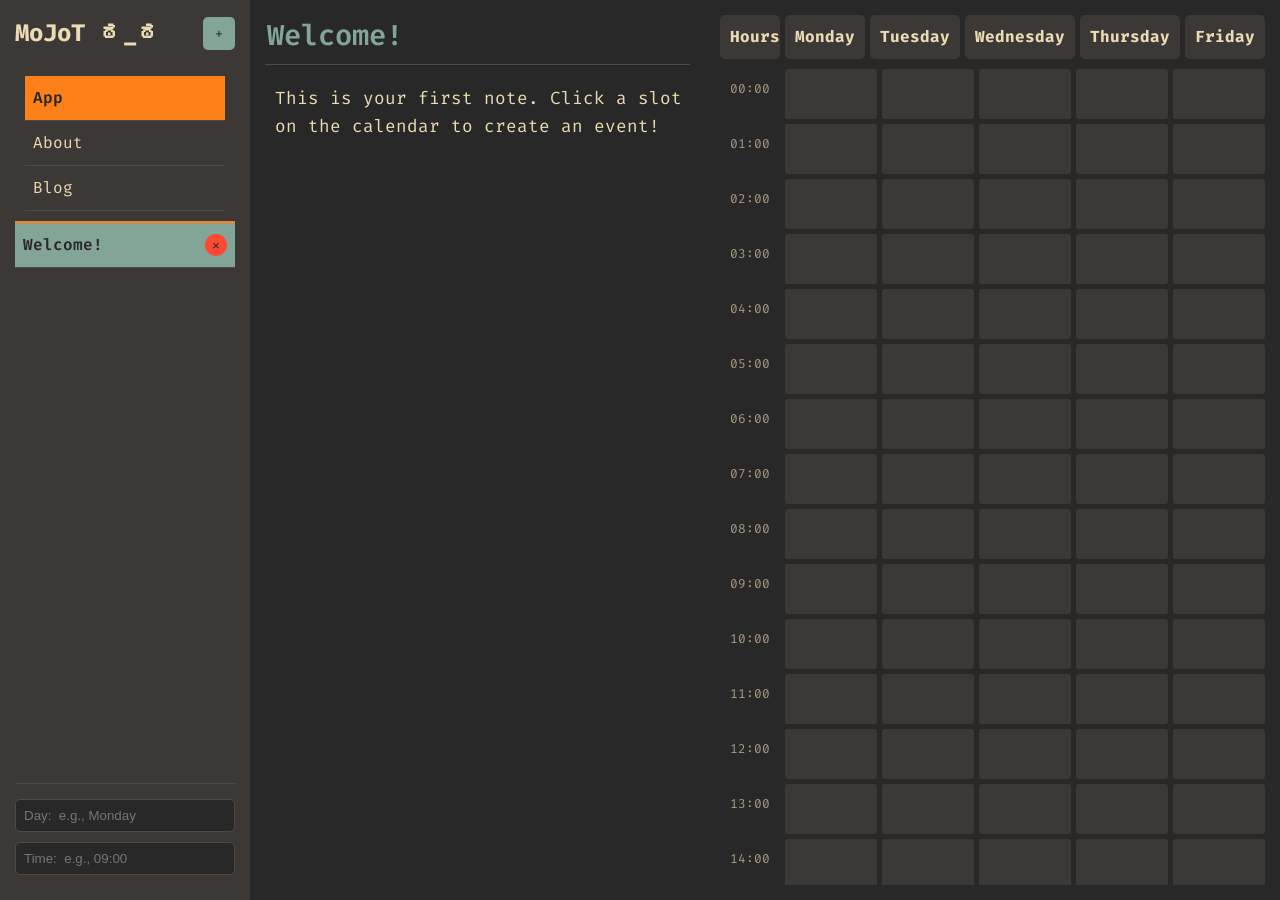
<file: index.html>
<!DOCTYPE html>
<html>
<head>
    <link rel="stylesheet" type="text/css" href="css/style.css">
    <link rel="stylesheet" type="text/css" media="only screen and (max-width: 768px)" href="css/style_mobile.css">
	<title> MoJoT ಠ_ಠ </title>
	<meta name="Tufan's Profile" content="Assignment" />
	    <meta name="viewport" content="width=device-width, maximum-scale=3.0,
	minimum-scale=1.0, initial-scale=1" />
	    <link rel="icon" href="favicon.ico" type="image/x-icon">
	</head>

	<body>    <div id="app">
        <aside id="sidebar">
            <header>
                <h2>
                    <a href="https://github.com/poaeo/MoJoT" target="_blank" style="text-decoration: none; color: inherit;">
                    MoJoT ಠ_ಠ
                    </a>
                </h2>
                <button id="new-note">+</button>
            </header>
                <nav>
                    <ul>
                        <li class="active"><a href="index.html">App</a></li>
                        <li><a href="about.html">About</a></li>
                        <li><a href="blog.html">Blog</a></li>
                    </ul>
                </nav>
            <ul id="file-list">
                <!-- JS will fill here at runtime, with the use of magic -->
            </ul>

            <div id="calendar-properties">
                <input type="text" id="prop-day" placeholder="Day:  e.g., Monday">
                <input type="text" id="prop-start-hour" placeholder="Time:  e.g., 09:00">
            </div>
        </aside>

        <main id="editor-area">
            <input type="text" id="editor-title-input" placeholder="Note Title..." />
            <textarea id="editor" placeholder="Start writing..."></textarea>
        </main>
            <section id="calendar-area">
                <header>
                    <div class="calendar-grid-header">
                        <div class="grid-header">Hours</div>
                        <div class="grid-header" data-day="Monday" style="cursor: pointer;">Monday</div>
                        <div class="grid-header" data-day="Tuesday" style="cursor: pointer;">Tuesday</div>
                        <div class="grid-header" data-day="Wednesday" style="cursor: pointer;">Wednesday</div>
                        <div class="grid-header" data-day="Thursday" style="cursor: pointer;">Thursday</div>
                        <div class="grid-header" data-day="Friday" style="cursor: pointer;">Friday</div>
                    </div>
                </header>
                <div class="schedule-scroll-container">
                    <div class="schedule-grid">
                        <div class="grid-time" data-hour="00">00:00</div>
                        <div class="grid-item" data-day="Monday" data-hour="0"></div>
                        <div class="grid-item" data-day="Tuesday" data-hour="0"></div>
                        <div class="grid-item" data-day="Wednesday" data-hour="0"></div>
                        <div class="grid-item" data-day="Thursday" data-hour="0"></div>
                        <div class="grid-item" data-day="Friday" data-hour="0"></div>

                        <div class="grid-time" data-hour="01">01:00</div>
                        <div class="grid-item" data-day="Monday" data-hour="1"></div>
                        <div class="grid-item" data-day="Tuesday" data-hour="1"></div>
                        <div class="grid-item" data-day="Wednesday" data-hour="1"></div>
                        <div class="grid-item" data-day="Thursday" data-hour="1"></div>
                        <div class="grid-item" data-day="Friday" data-hour="1"></div>

                        <div class="grid-time" data-hour="02">02:00</div>
                        <div class="grid-item" data-day="Monday" data-hour="2"></div>
                        <div class="grid-item" data-day="Tuesday" data-hour="2"></div>
                        <div class="grid-item" data-day="Wednesday" data-hour="2"></div>
                        <div class="grid-item" data-day="Thursday" data-hour="2"></div>
                        <div class="grid-item" data-day="Friday" data-hour="2"></div>

                        <div class="grid-time" data-hour="03">03:00</div>
                        <div class="grid-item" data-day="Monday" data-hour="3"></div>
                        <div class="grid-item" data-day="Tuesday" data-hour="3"></div>
                        <div class="grid-item" data-day="Wednesday" data-hour="3"></div>
                        <div class="grid-item" data-day="Thursday" data-hour="3"></div>
                        <div class="grid-item" data-day="Friday" data-hour="3"></div>

                        <div class="grid-time" data-hour="04">04:00</div>
                        <div class="grid-item" data-day="Monday" data-hour="4"></div>
                        <div class="grid-item" data-day="Tuesday" data-hour="4"></div>
                        <div class="grid-item" data-day="Wednesday" data-hour="4"></div>
                        <div class="grid-item" data-day="Thursday" data-hour="4"></div>
                        <div class="grid-item" data-day="Friday" data-hour="4"></div>

                        <div class="grid-time" data-hour="05">05:00</div>
                        <div class="grid-item" data-day="Monday" data-hour="5"></div>
                        <div class="grid-item" data-day="Tuesday" data-hour="5"></div>
                        <div class="grid-item" data-day="Wednesday" data-hour="5"></div>
                        <div class="grid-item" data-day="Thursday" data-hour="5"></div>
                        <div class="grid-item" data-day="Friday" data-hour="5"></div>

                        <div class="grid-time" data-hour="06">06:00</div>
                        <div class="grid-item" data-day="Monday" data-hour="6"></div>
                        <div class="grid-item" data-day="Tuesday" data-hour="6"></div>
                        <div class="grid-item" data-day="Wednesday" data-hour="6"></div>
                        <div class="grid-item" data-day="Thursday" data-hour="6"></div>
                        <div class="grid-item" data-day="Friday" data-hour="6"></div>

                        <div class="grid-time" data-hour="07">07:00</div>
                        <div class="grid-item" data-day="Monday" data-hour="7"></div>
                        <div class="grid-item" data-day="Tuesday" data-hour="7"></div>
                        <div class="grid-item" data-day="Wednesday" data-hour="7"></div>
                        <div class="grid-item" data-day="Thursday" data-hour="7"></div>
                        <div class="grid-item" data-day="Friday" data-hour="7"></div>

                        <div class="grid-time" data-hour="08">08:00</div>
                        <div class="grid-item" data-day="Monday" data-hour="8"></div>
                        <div class="grid-item" data-day="Tuesday" data-hour="8"></div>
                        <div class="grid-item" data-day="Wednesday" data-hour="8"></div>
                        <div class="grid-item" data-day="Thursday" data-hour="8"></div>
                        <div class="grid-item" data-day="Friday" data-hour="8"></div>

                        <div class="grid-time" data-hour="09">09:00</div>
                        <div class="grid-item" data-day="Monday" data-hour="9"></div>
                        <div class="grid-item" data-day="Tuesday" data-hour="9"></div>
                        <div class="grid-item" data-day="Wednesday" data-hour="9"></div>
                        <div class="grid-item" data-day="Thursday" data-hour="9"></div>
                        <div class="grid-item" data-day="Friday" data-hour="9"></div>

                        <div class="grid-time" data-hour="10">10:00</div>
                        <div class="grid-item" data-day="Monday" data-hour="10"></div>
                        <div class="grid-item" data-day="Tuesday" data-hour="10"></div>
                        <div class="grid-item" data-day="Wednesday" data-hour="10"></div>
                        <div class="grid-item" data-day="Thursday" data-hour="10"></div>
                        <div class="grid-item" data-day="Friday" data-hour="10"></div>

                        <div class="grid-time" data-hour="11">11:00</div>
                        <div class="grid-item" data-day="Monday" data-hour="11"></div>
                        <div class="grid-item" data-day="Tuesday" data-hour="11"></div>
                        <div class="grid-item" data-day="Wednesday" data-hour="11"></div>
                        <div class="grid-item" data-day="Thursday" data-hour="11"></div>
                        <div class="grid-item" data-day="Friday" data-hour="11"></div>

                        <div class="grid-time" data-hour="12">12:00</div>
                        <div class="grid-item" data-day="Monday" data-hour="12"></div>
                        <div class="grid-item" data-day="Tuesday" data-hour="12"></div>
                        <div class="grid-item" data-day="Wednesday" data-hour="12"></div>
                        <div class="grid-item" data-day="Thursday" data-hour="12"></div>
                        <div class="grid-item" data-day="Friday" data-hour="12"></div>

                        <div class="grid-time" data-hour="13">13:00</div>
                        <div class="grid-item" data-day="Monday" data-hour="13"></div>
                        <div class="grid-item" data-day="Tuesday" data-hour="13"></div>
                        <div class="grid-item" data-day="Wednesday" data-hour="13"></div>
                        <div class="grid-item" data-day="Thursday" data-hour="13"></div>
                        <div class="grid-item" data-day="Friday" data-hour="13"></div>

                        <div class="grid-time" data-hour="14">14:00</div>
                        <div class="grid-item" data-day="Monday" data-hour="14"></div>
                        <div class="grid-item" data-day="Tuesday" data-hour="14"></div>
                        <div class="grid-item" data-day="Wednesday" data-hour="14"></div>
                        <div class="grid-item" data-day="Thursday" data-hour="14"></div>
                        <div class="grid-item" data-day="Friday" data-hour="14"></div>

                        <div class="grid-time" data-hour="15">15:00</div>
                        <div class="grid-item" data-day="Monday" data-hour="15"></div>
                        <div class="grid-item" data-day="Tuesday" data-hour="15"></div>
                        <div class="grid-item" data-day="Wednesday" data-hour="15"></div>
                        <div class="grid-item" data-day="Thursday" data-hour="15"></div>
                        <div class="grid-item" data-day="Friday" data-hour="15"></div>

                        <div class="grid-time" data-hour="16">16:00</div>
                        <div class="grid-item" data-day="Monday" data-hour="16"></div>
                        <div class="grid-item" data-day="Tuesday" data-hour="16"></div>
                        <div class="grid-item" data-day="Wednesday" data-hour="16"></div>
                        <div class="grid-item" data-day="Thursday" data-hour="16"></div>
                        <div class="grid-item" data-day="Friday" data-hour="16"></div>

                        <div class="grid-time" data-hour="17">17:00</div>
                        <div class="grid-item" data-day="Monday" data-hour="17"></div>
                        <div class="grid-item" data-day="Tuesday" data-hour="17"></div>
                        <div class="grid-item" data-day="Wednesday" data-hour="17"></div>
                        <div class="grid-item" data-day="Thursday" data-hour="17"></div>
                        <div class="grid-item" data-day="Friday" data-hour="17"></div>

                        <div class="grid-time" data-hour="18">18:00</div>
                        <div class="grid-item" data-day="Monday" data-hour="18"></div>
                        <div class="grid-item" data-day="Tuesday" data-hour="18"></div>
                        <div class="grid-item" data-day="Wednesday" data-hour="18"></div>
                        <div class="grid-item" data-day="Thursday" data-hour="18"></div>
                        <div class="grid-item" data-day="Friday" data-hour="18"></div>

                        <div class="grid-time" data-hour="19">19:00</div>
                        <div class="grid-item" data-day="Monday" data-hour="19"></div>
                        <div class="grid-item" data-day="Tuesday" data-hour="19"></div>
                        <div class="grid-item" data-day="Wednesday" data-hour="19"></div>
                        <div class="grid-item" data-day="Thursday" data-hour="19"></div>
                        <div class="grid-item" data-day="Friday" data-hour="19"></div>

                        <div class="grid-time" data-hour="20">20:00</div>
                        <div class="grid-item" data-day="Monday" data-hour="20"></div>
                        <div class="grid-item" data-day="Tuesday" data-hour="20"></div>
                        <div class="grid-item" data-day="Wednesday" data-hour="20"></div>
                        <div class="grid-item" data-day="Thursday" data-hour="20"></div>
                        <div class="grid-item" data-day="Friday" data-hour="20"></div>

                        <div class="grid-time" data-hour="21">21:00</div>
                        <div class="grid-item" data-day="Monday" data-hour="21"></div>
                        <div class="grid-item" data-day="Tuesday" data-hour="21"></div>
                        <div class="grid-item" data-day="Wednesday" data-hour="21"></div>
                        <div class="grid-item" data-day="Thursday" data-hour="21"></div>
                        <div class="grid-item" data-day="Friday" data-hour="21"></div>

                        <div class="grid-time" data-hour="22">22:00</div>
                        <div class="grid-item" data-day="Monday" data-hour="22"></div>
                        <div class="grid-item" data-day="Tuesday" data-hour="22"></div>
                        <div class="grid-item" data-day="Wednesday" data-hour="22"></div>
                        <div class="grid-item" data-day="Thursday" data-hour="22"></div>
                        <div class="grid-item" data-day="Friday" data-hour="22"></div>

                        <div class="grid-time" data-hour="23">23:00</div>
                        <div class="grid-item" data-day="Monday" data-hour="23"></div>
                        <div class="grid-item" data-day="Tuesday" data-hour="23"></div>
                        <div class="grid-item" data-day="Wednesday" data-hour="23"></div>
                        <div class="grid-item" data-day="Thursday" data-hour="23"></div>
                        <div class="grid-item" data-day="Friday" data-hour="23"></div>
                    </div>
                </div>
            </section>
    </div>
    <script type="module" src="scripts/main.js"></script>
</body>
</file>
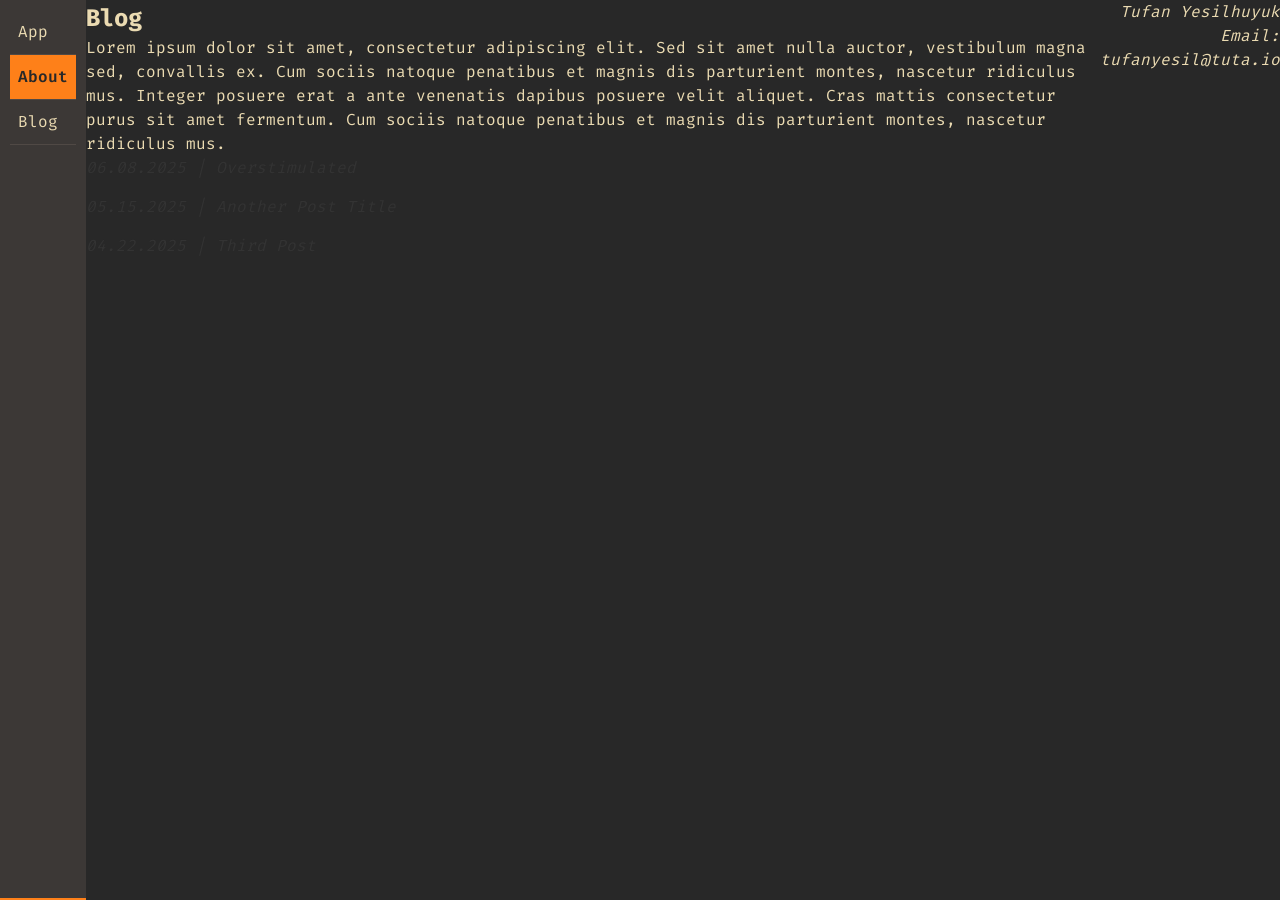
<file: blog.html>
<!DOCTYPE html>
<html>
<head>
    <link rel="stylesheet" type="text/css" href="css/style.css">
    <link rel="stylesheet" type="text/css" media="only screen and (max-width:500px)" href="css/style_mobile.css">
	<title> Blog | Tufan's Profile  </title>
	<meta name="Tufan's Profile'" content="Assignment" />
	<meta name="viewport" content="width=device-width, maximum-scale=3.0, minimum-scale=1.0, initial-scale=1" />
</head>

<body>
<nav>
    <ul>
        <li><a href="index.html">App</a></li>
        <li class="active"><a href="about.html">About</a></li>
        <li><a href="blog.html">Blog</a></li>
    </ul>
</nav>

<section id="blog">
  <h2 style="text-align: left;">Blog</h2>


  <div class="text-columns">
  Lorem ipsum dolor sit amet, consectetur adipiscing elit. Sed sit amet nulla auctor, vestibulum magna sed, convallis ex. Cum sociis natoque penatibus et magnis dis parturient montes, nascetur ridiculus mus. Integer posuere erat a ante venenatis dapibus posuere velit aliquet. Cras mattis consectetur purus sit amet fermentum. Cum sociis natoque penatibus et magnis dis parturient montes, nascetur ridiculus mus.
  </div>

  <div class="container">
  <ul style="list-style: none; padding: 0;">
    <li style="margin-bottom: 15px;">
      <a href="blog-post-1.html" style="text-decoration: none; color: #333;">
        <span style="font-style: italic;">06.08.2025 | Overstimulated</span>
      </a>
    </li>
    <li style="margin-bottom: 15px;">
      <a href="blog-post-2.html" style="text-decoration: none; color: #333;">
        <span style="font-style: italic;">05.15.2025 | Another Post Title</span>
      </a>
    </li>
    <li style="margin-bottom: 15px;">
      <a href="blog-post-3.html" style="text-decoration: none; color: #333;">
        <span style="font-style: italic;">04.22.2025 | Third Post</span>
      </a>
    </li>
  </ul>
  </div>


</section>


<footer>
<p style="text-align: right; font-style: italic;">Tufan Yesilhuyuk<br>Email:
tufanyesil@tuta.io</p>
</footer>

</body>
</html>
</file>
<file: css/style.css>
@import url('https://fonts.googleapis.com/css2?family=Quicksand:wght@300..700&family=Fira+Code:wght@300..700&display=swap');

:root {
    --bg0: #282828;
    --bg1: #3C3836;
    --bg2: #504945;

    --fg: #EBDBB2;
    --red: #FB4934;
    --green: #B8BB26;
    --yellow: #FABD2F;
    --blue: #83A598;
    --purple: #D3869B;
    --aqua: #8EC07C;
    --orange: #FE8019;
    --grey0: #A89984;

    --font-family: "Fira Code", monospace;
    --font-size: 16px;
    --line-height: 1.5;
    --border-radius: 5px;
    --transition-speed: 0.3s;
}
.mobile-only {
    display: none;
}

html, body {
    margin: 0;
    padding: 0;
    width: 100%;
    height: 100%;
    overflow: hidden;
}

body {
    background-color: var(--bg0);
    font-family: var(--font-family);
    font-size: var(--font-size);
    color: var(--fg);
    line-height: var(--line-height);
    display: flex;
}

#app {
    display: flex;
    width: 100vw;
    height: 100vh;
}




#sidebar {
    flex: 0 0 250px;
    background-color: var(--bg1);
    padding: 15px;
    display: flex;
    flex-direction: column;
    box-sizing: border-box;
    transition: background-color var(--transition-speed) ease;
}

#sidebar header {
    display: flex;
    justify-content: space-between;
    align-items: center;
    margin-bottom: 15px;
}

#sidebar h2 {
    margin: 0;
    font-size: 1.5em;
}

#new-note {
    background-color: var(--blue);
    color: var(--bg0);
    border: none;
    padding: 8px 12px;
    border-radius: var(--border-radius);
    cursor: pointer;
    font-family: var(--font-family);
    transition: background-color var(--transition-speed) ease, transform var(--transition-speed) ease;
}









#new-note:hover {
    background-color: var(--aqua);
    transform: scale(1.05);
}

#file-list {
    list-style: none;
    padding: 0;
    margin: 0;
    flex-grow: 1;
    overflow-y: auto;
}

#file-list li {
    position: relative;
    padding: 10px 8px;
    cursor: pointer;
    border-bottom: 1px solid var(--bg2);
    transition: background-color var(--transition-speed) ease, color var(--transition-speed) ease;
}

#file-list li:hover {
    background-color: var(--bg2);
}

#file-list li.active {
    background-color: var(--blue);
    color: var(--bg0);
    font-weight: 600;
    animation: pulseGlow 2s infinite alternate ease-in-out;
}




nav {
    background-color: var(--bg1);
    padding: 10px;
    border-bottom: 2px solid var(--orange);
}

nav ul {
    list-style: none;
    padding: 0;
    margin: 0;
}

nav li {
    position: relative;
    padding: 10px 8px;
    cursor: pointer;
    border-bottom: 1px solid var(--bg2);
    transition: background-color var(--transition-speed) ease,
    color var(--transition-speed) ease;
}

nav li:hover {
    background-color: var(--bg2);
}

nav li.active {
    background-color: var(--orange);
    color: var(--bg0);
    font-weight: 600;
    animation: pulseGlow 2s infinite alternate ease-in-out;
}

nav a {
    color: inherit;
    text-decoration: none;
    display: block;
}



.delete-file-btn {
    position: absolute;
    right: 8px;
    top: 50%;
    transform: translateY(-50%);
    background-color: var(--red);
    color: var(--bg0);
    border: none;
    border-radius: 50%;
    width: 22px;
    height: 22px;
    line-height: 22px;
    text-align: center;
    cursor: pointer;
    opacity: 0;
    transition: opacity var(--transition-speed) ease, background-color var(--transition-speed) ease, transform var(--transition-speed) ease;
}

#file-list li:hover .delete-file-btn,
#file-list li.active .delete-file-btn {
    opacity: 1;
}

.delete-file-btn:hover {
    background-color: var(--orange);
    transform: translateY(-50%) scale(1.1);
}
#calendar-properties {
    padding-top: 15px;
    border-top: 1px solid var(--bg2);
}

#calendar-properties input {
    width: 100%;
    padding: 8px;
    margin-bottom: 10px;
    border: 1px solid var(--bg2);
    border-radius: var(--border-radius);
    background-color: var(--bg0);
    color: var(--fg);
    box-sizing: border-box;
    transition: border-color var(--transition-speed) ease, box-shadow var(--transition-speed) ease;
}
#calendar-properties input:focus {
    outline: none;
    border-color: var(--aqua);
    box-shadow: 0 0 0 1px var(--aqua);
}
#editor-area {
    flex: 1;
    display: flex;
    flex-direction: column;
    padding: 15px;
    background-color: var(--bg0);
}

#editor-title-input {
    background: none;
    border: none;
    border-bottom: 1px solid var(--bg2);
    padding-bottom: 10px;
    margin-bottom: 10px;
    font-size: 1.8em;
    font-weight: 600;
    color: var(--blue);
    font-family: var(--font-family);
    outline: none;
}

#editor-title-input:focus {
    border-bottom-color: var(--blue);
}

#editor {
    flex: 1;
    width: 100%;
    border: none;
    border-radius: var(--border-radius);
    padding: 10px;
    background-color: var(--bg0);
    color: var(--fg);
    font-family: var(--font-family);
    font-size: 1.1em;
    line-height: 1.6;
    resize: none;
}
#editor:focus {
    outline: none;
}
#calendar-area {
    flex: 1;
    display: flex;
    flex-direction: column;
    padding: 15px;
    background-color: var(--bg0);
}

.calendar-grid-header {
    display: grid;
    grid-template-columns: 60px repeat(5, 1fr);
    gap: 5px;
    margin-bottom: 10px;
}

.grid-header {
    padding: 10px;
    text-align: center;
    font-weight: bold;
    border-radius: var(--border-radius);
    background-color: var(--bg1);
}

.schedule-scroll-container {
    flex: 1;
    overflow-y: auto;
    position: relative;
}

.schedule-grid {
    display: grid;
    grid-template-columns: 60px repeat(5, 1fr);
    grid-template-rows: repeat(24, 50px);
    gap: 5px;
}

.grid-time {
    padding: 10px 0;
    text-align: center;
    font-size: 0.8em;
    color: var(--grey0);
    grid-column: 1;
}

.grid-item {
    background-color: var(--bg1);
    border-radius: 3px;
    transition: background-color var(--transition-speed) ease;
    cursor: pointer;
    padding: 5px;
    overflow: hidden;
    text-overflow: ellipsis;
    white-space: nowrap;
    font-size: 0.8em;
    color: var(--bg0);
}
.grid-item:hover {
    background-color: var(--bg2);
}

.grid-item.filled {
    background-color: var(--blue);
    font-weight: 600;
    color: var(--bg0);
}
@keyframes pulseGlow {
    0% { box-shadow: 0 0 0px 0px var(--blue); }
    50% { box-shadow: 0 0 10px 2px var(--blue); }
    100% { box-shadow: 0 0 0px 0px var(--blue); }
}

h1, h2, p, ul { margin: 0; padding: 0; }
</file>
<file: css/style_mobile.css>
@media (max-width: 1000px) {
    html, body {
        overflow: auto;
    }

    #app {
    flex-direction: column;
    height: auto;
    }

    #sidebar, #editor-area, #calendar-area {
    width: 100%;
    height: auto;
    flex: none;
    border-right: none;
    border-bottom: 1px solid var(--bg2);
    }

    .schedule-scroll-container {
        overflow-x: auto;
    }
}
</file>
